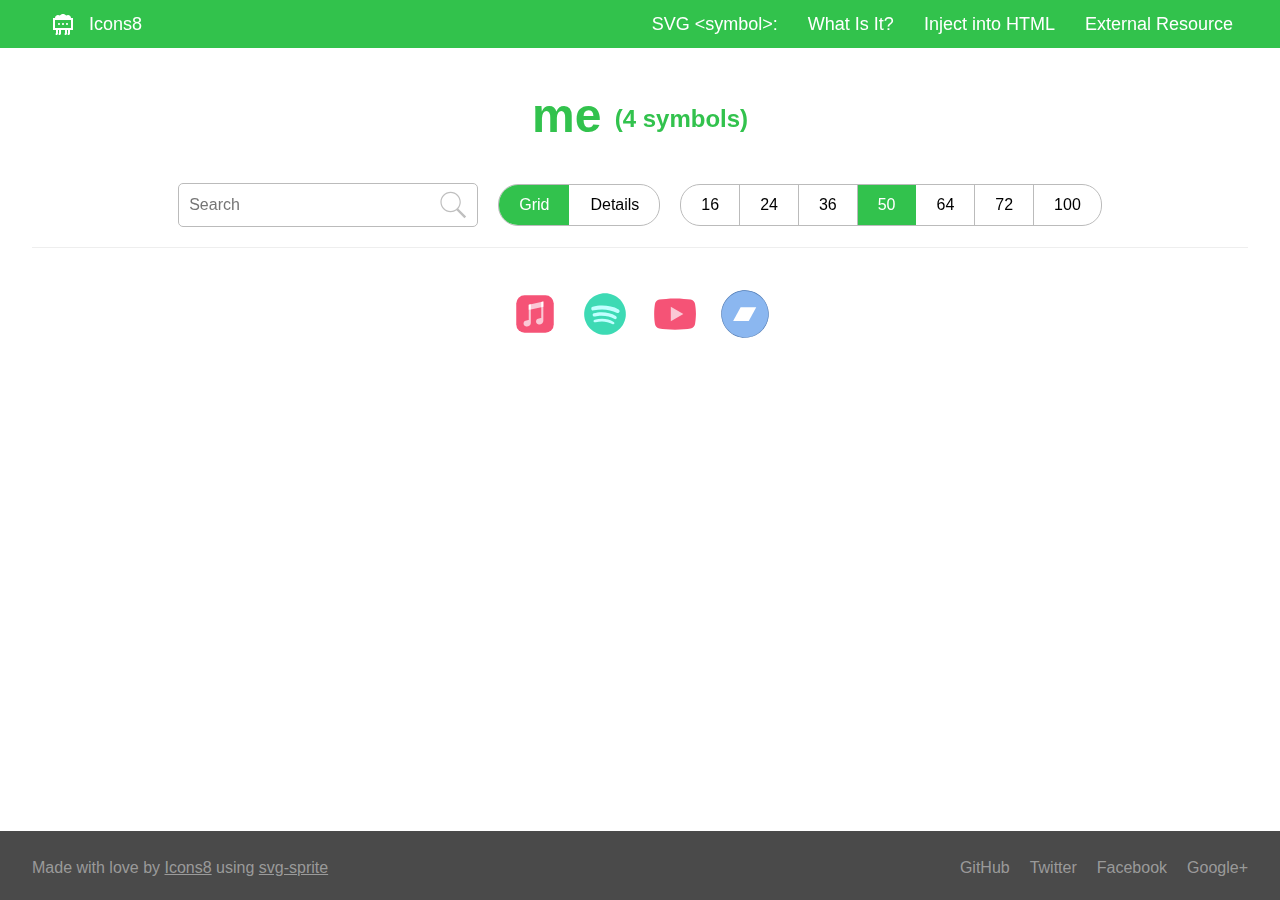
<file: images/musicsocials/preview.html>
<!DOCTYPE html><html>
<head>
  <title>me SVG set preview</title>
  <meta charset="utf-8" />
  <link rel="stylesheet" href="preview/preview.css"/>
  <script src="preview/zepto.min.js"></script>
  <script src="preview/preview.js"></script>
  <link rel="stylesheet" href="css/styles.css"/>
  <script type="text/javascript">
    window.Icons8 = {
      icons: [],
      sizes: [16, 24, 36, 50, 64, 72, 100],
      activeSize: 50,
    };
  </script>
</head>

<body>
<article class="c-page js-page">
    <header class="c-header">
        <div class="b-container">
            <div class="b-section">
                <a class="b-item b-logo" href="https://icons8.com" target="_blank">
                    <svg width="32px" height="32px" viewBox="0 0 32 32" version="1.1" xmlns="http://www.w3.org/2000/svg">
                        <path d="M24,10c0-1.657-1.343-3-3-3c-0.68,0-1.301,0.235-1.804,0.617C18.467,6.641,17.312,6,16,6  s-2.467,0.641-3.196,1.617C12.301,7.235,11.68,7,11,7c-1.657,0-3,1.343-3,3H6v12h3v3.134C8.701,25.307,8.5,25.63,8.5,26  c0,0.552,0.447,1,1,1c0.841,0,1.5-0.682,1.5-1.552V22h1v3.134c-0.299,0.173-0.5,0.496-0.5,0.866c0,0.552,0.447,1,1,1  c0.841,0,1.5-0.682,1.5-1.552V22h4v3.134c-0.299,0.173-0.5,0.496-0.5,0.866c0,0.552,0.447,1,1,1c0.841,0,1.5-0.682,1.5-1.552V22h1  v3.134c-0.299,0.173-0.5,0.496-0.5,0.866c0,0.552,0.447,1,1,1c0.841,0,1.5-0.682,1.5-1.552V22h3V10H24z M24,20H8v-8h16V20z M15,16  c0-0.552,0.448-1,1-1s1,0.448,1,1c0,0.552-0.448,1-1,1S15,16.552,15,16z M19,16c0-0.552,0.448-1,1-1s1,0.448,1,1  c0,0.552-0.448,1-1,1S19,16.552,19,16z M11,16c0-0.552,0.448-1,1-1s1,0.448,1,1c0,0.552-0.448,1-1,1S11,16.552,11,16z" fill="currentColor"></path>
                    </svg>
                    Icons8
                </a>
            </div>

            <nav class="b-section">
                <span class="b-item">SVG &lt;symbol&gt;:</span>
                <a class="b-item b-usage-button js-usage-example-link" data-example="what-is-it">What Is It?</a>
                <a class="b-item b-usage-button js-usage-example-link" data-example="injected">Inject into HTML</a>
                <a class="b-item b-usage-button js-usage-example-link" data-example="external">External Resource</a>
            </nav>
        </div>
    </header>
    <section class="b-content c-main">
      <div class="b-container">
        <header>
            <h1>
              me
              <small>(4 symbols)</small>
            </h1>
        </header>
        <div class="b-panel">
          <div class="b-panel-item c-search">
            <input type="text" autocomplete="off" placeholder="Search" class="b-search-input js-search-input">
            <button class="b-search-btn"></button>
          </div>
          <div class="b-panel-item">
            <div class="b-panel-item c-tabs js-tabs js-section-tabs">
                <span class="b-tab m-active" data-value="grid">Grid</span>
                <span class="b-tab" data-value="details">Details</span>
            </div>
            <div class="b-panel-item c-tabs js-tabs js-size-tabs">
              <span class="b-tab " data-value="16">
                16
              </span>
              <span class="b-tab " data-value="24">
                24
              </span>
              <span class="b-tab " data-value="36">
                36
              </span>
              <span class="b-tab m-active" data-value="50">
                50
              </span>
              <span class="b-tab " data-value="64">
                64
              </span>
              <span class="b-tab " data-value="72">
                72
              </span>
              <span class="b-tab " data-value="100">
                100
              </span>
            </div>
          </div>
        </div>

        <div class="c-grid js-grid" data-size="50" data-mode="grid" data-source="injected">
          <div class="c-icon js-icon" data-name="icon-apple-music">
            <div class="b-sizes">
              <span class="b-size" data-size="16">
                <span>
                  <i class="icon-apple-music">
                    <svg>
                      <use xlink:href="#icon-apple-music"></use>
                    </svg>
                  </i>
                </span>
              </span>
              <span class="b-size" data-size="24">
                <span>
                  <i class="icon-apple-music">
                    <svg>
                      <use xlink:href="#icon-apple-music"></use>
                    </svg>
                  </i>
                </span>
              </span>
              <span class="b-size" data-size="36">
                <span>
                  <i class="icon-apple-music">
                    <svg>
                      <use xlink:href="#icon-apple-music"></use>
                    </svg>
                  </i>
                </span>
              </span>
              <span class="b-size" data-size="50">
                <span>
                  <i class="icon-apple-music">
                    <svg>
                      <use xlink:href="#icon-apple-music"></use>
                    </svg>
                  </i>
                </span>
              </span>
              <span class="b-size" data-size="64">
                <span>
                  <i class="icon-apple-music">
                    <svg>
                      <use xlink:href="#icon-apple-music"></use>
                    </svg>
                  </i>
                </span>
              </span>
              <span class="b-size" data-size="72">
                <span>
                  <i class="icon-apple-music">
                    <svg>
                      <use xlink:href="#icon-apple-music"></use>
                    </svg>
                  </i>
                </span>
              </span>
              <span class="b-size" data-size="100">
                <span>
                  <i class="icon-apple-music">
                    <svg>
                      <use xlink:href="#icon-apple-music"></use>
                    </svg>
                  </i>
                </span>
              </span>
            </div>
            <div class="b-usage">
              <pre><small class="b-tooltip js-usage-example-link" data-example="external">external <em>?</em><br/></small><code>&lt;i class=&quot;icon-apple-music&quot;&gt;&lt;svg&gt;
&lt;use xlink:href=&quot;.../path/to/me.svg#icon-apple-music&quot;&gt;&lt;/use&gt;
&lt;/svg&gt;&lt;/i&gt;</code></pre>
              <pre><small class="b-tooltip js-usage-example-link" data-example="injected">injected <em>?</em><br/></small><code>&lt;i class=&quot;icon-apple-music&quot;&gt;&lt;svg&gt;
&lt;use xlink:href=&quot;#icon-apple-music&quot;&gt;&lt;/use&gt;
&lt;/svg&gt;&lt;/i&gt;</code></pre>
            </div>
          </div>
          <div class="c-icon js-icon" data-name="icon-spotify">
            <div class="b-sizes">
              <span class="b-size" data-size="16">
                <span>
                  <i class="icon-spotify">
                    <svg>
                      <use xlink:href="#icon-spotify"></use>
                    </svg>
                  </i>
                </span>
              </span>
              <span class="b-size" data-size="24">
                <span>
                  <i class="icon-spotify">
                    <svg>
                      <use xlink:href="#icon-spotify"></use>
                    </svg>
                  </i>
                </span>
              </span>
              <span class="b-size" data-size="36">
                <span>
                  <i class="icon-spotify">
                    <svg>
                      <use xlink:href="#icon-spotify"></use>
                    </svg>
                  </i>
                </span>
              </span>
              <span class="b-size" data-size="50">
                <span>
                  <i class="icon-spotify">
                    <svg>
                      <use xlink:href="#icon-spotify"></use>
                    </svg>
                  </i>
                </span>
              </span>
              <span class="b-size" data-size="64">
                <span>
                  <i class="icon-spotify">
                    <svg>
                      <use xlink:href="#icon-spotify"></use>
                    </svg>
                  </i>
                </span>
              </span>
              <span class="b-size" data-size="72">
                <span>
                  <i class="icon-spotify">
                    <svg>
                      <use xlink:href="#icon-spotify"></use>
                    </svg>
                  </i>
                </span>
              </span>
              <span class="b-size" data-size="100">
                <span>
                  <i class="icon-spotify">
                    <svg>
                      <use xlink:href="#icon-spotify"></use>
                    </svg>
                  </i>
                </span>
              </span>
            </div>
            <div class="b-usage">
              <pre><small class="b-tooltip js-usage-example-link" data-example="external">external <em>?</em><br/></small><code>&lt;i class=&quot;icon-spotify&quot;&gt;&lt;svg&gt;
&lt;use xlink:href=&quot;.../path/to/me.svg#icon-spotify&quot;&gt;&lt;/use&gt;
&lt;/svg&gt;&lt;/i&gt;</code></pre>
              <pre><small class="b-tooltip js-usage-example-link" data-example="injected">injected <em>?</em><br/></small><code>&lt;i class=&quot;icon-spotify&quot;&gt;&lt;svg&gt;
&lt;use xlink:href=&quot;#icon-spotify&quot;&gt;&lt;/use&gt;
&lt;/svg&gt;&lt;/i&gt;</code></pre>
            </div>
          </div>
          <div class="c-icon js-icon" data-name="icon-youtube-play">
            <div class="b-sizes">
              <span class="b-size" data-size="16">
                <span>
                  <i class="icon-youtube-play">
                    <svg>
                      <use xlink:href="#icon-youtube-play"></use>
                    </svg>
                  </i>
                </span>
              </span>
              <span class="b-size" data-size="24">
                <span>
                  <i class="icon-youtube-play">
                    <svg>
                      <use xlink:href="#icon-youtube-play"></use>
                    </svg>
                  </i>
                </span>
              </span>
              <span class="b-size" data-size="36">
                <span>
                  <i class="icon-youtube-play">
                    <svg>
                      <use xlink:href="#icon-youtube-play"></use>
                    </svg>
                  </i>
                </span>
              </span>
              <span class="b-size" data-size="50">
                <span>
                  <i class="icon-youtube-play">
                    <svg>
                      <use xlink:href="#icon-youtube-play"></use>
                    </svg>
                  </i>
                </span>
              </span>
              <span class="b-size" data-size="64">
                <span>
                  <i class="icon-youtube-play">
                    <svg>
                      <use xlink:href="#icon-youtube-play"></use>
                    </svg>
                  </i>
                </span>
              </span>
              <span class="b-size" data-size="72">
                <span>
                  <i class="icon-youtube-play">
                    <svg>
                      <use xlink:href="#icon-youtube-play"></use>
                    </svg>
                  </i>
                </span>
              </span>
              <span class="b-size" data-size="100">
                <span>
                  <i class="icon-youtube-play">
                    <svg>
                      <use xlink:href="#icon-youtube-play"></use>
                    </svg>
                  </i>
                </span>
              </span>
            </div>
            <div class="b-usage">
              <pre><small class="b-tooltip js-usage-example-link" data-example="external">external <em>?</em><br/></small><code>&lt;i class=&quot;icon-youtube-play&quot;&gt;&lt;svg&gt;
&lt;use xlink:href=&quot;.../path/to/me.svg#icon-youtube-play&quot;&gt;&lt;/use&gt;
&lt;/svg&gt;&lt;/i&gt;</code></pre>
              <pre><small class="b-tooltip js-usage-example-link" data-example="injected">injected <em>?</em><br/></small><code>&lt;i class=&quot;icon-youtube-play&quot;&gt;&lt;svg&gt;
&lt;use xlink:href=&quot;#icon-youtube-play&quot;&gt;&lt;/use&gt;
&lt;/svg&gt;&lt;/i&gt;</code></pre>
            </div>
          </div>
          <div class="c-icon js-icon" data-name="icon-bandcamp-button">
            <div class="b-sizes">
              <span class="b-size" data-size="16">
                <span>
                  <i class="icon-bandcamp-button">
                    <svg>
                      <use xlink:href="#icon-bandcamp-button"></use>
                    </svg>
                  </i>
                </span>
              </span>
              <span class="b-size" data-size="24">
                <span>
                  <i class="icon-bandcamp-button">
                    <svg>
                      <use xlink:href="#icon-bandcamp-button"></use>
                    </svg>
                  </i>
                </span>
              </span>
              <span class="b-size" data-size="36">
                <span>
                  <i class="icon-bandcamp-button">
                    <svg>
                      <use xlink:href="#icon-bandcamp-button"></use>
                    </svg>
                  </i>
                </span>
              </span>
              <span class="b-size" data-size="50">
                <span>
                  <i class="icon-bandcamp-button">
                    <svg>
                      <use xlink:href="#icon-bandcamp-button"></use>
                    </svg>
                  </i>
                </span>
              </span>
              <span class="b-size" data-size="64">
                <span>
                  <i class="icon-bandcamp-button">
                    <svg>
                      <use xlink:href="#icon-bandcamp-button"></use>
                    </svg>
                  </i>
                </span>
              </span>
              <span class="b-size" data-size="72">
                <span>
                  <i class="icon-bandcamp-button">
                    <svg>
                      <use xlink:href="#icon-bandcamp-button"></use>
                    </svg>
                  </i>
                </span>
              </span>
              <span class="b-size" data-size="100">
                <span>
                  <i class="icon-bandcamp-button">
                    <svg>
                      <use xlink:href="#icon-bandcamp-button"></use>
                    </svg>
                  </i>
                </span>
              </span>
            </div>
            <div class="b-usage">
              <pre><small class="b-tooltip js-usage-example-link" data-example="external">external <em>?</em><br/></small><code>&lt;i class=&quot;icon-bandcamp-button&quot;&gt;&lt;svg&gt;
&lt;use xlink:href=&quot;.../path/to/me.svg#icon-bandcamp-button&quot;&gt;&lt;/use&gt;
&lt;/svg&gt;&lt;/i&gt;</code></pre>
              <pre><small class="b-tooltip js-usage-example-link" data-example="injected">injected <em>?</em><br/></small><code>&lt;i class=&quot;icon-bandcamp-button&quot;&gt;&lt;svg&gt;
&lt;use xlink:href=&quot;#icon-bandcamp-button&quot;&gt;&lt;/use&gt;
&lt;/svg&gt;&lt;/i&gt;</code></pre>
            </div>
          </div>
        </div>
      </div>
    </section>
    <footer class="c-footer">
        <div class="b-container">
            <div>
                Made with love by <a href="https://icons8.com">Icons8</a> using <a href="https://github.com/jkphl/svg-sprite">svg-sprite</a>
            </div>
            <div class="b-social">
                <a href="https://github.com/icons8/">GitHub</a>
                <a href="https://twitter.com/icons_8">Twitter</a>
                <a href="https://www.facebook.com/Icons8?ref=hl">Facebook</a>
                <a href="https://plus.google.com/+Icons8">Google+</a>
            </div>
        </div>
    </footer>
    <div class="c-popup-wrapper js-popup-wrapper">
        <div class="b-dimmer js-dimmer"></div>
        <div class="b-popup">
            <a class="b-close js-popup-close">
                <svg xmlns="http://www.w3.org/2000/svg" xmlns:xlink="http://www.w3.org/1999/xlink" version="1.0" x="0px" y="0px" viewBox="0 0 32 32"><path d="M 7.21875 5.78125 L 5.78125 7.21875 L 14.5625 16 L 5.78125 24.78125 L 7.21875 26.21875 L 16 17.4375 L 24.78125 26.21875 L 26.21875 24.78125 L 17.4375 16 L 26.21875 7.21875 L 24.78125 5.78125 L 16 14.5625 L 7.21875 5.78125 z"></path></svg>
            </a>
            <div class="js-popup"></div>
        </div>
    </div>

    <div class="hidden js-usage-example" data-example="what-is-it">
        <h2>What Is It?</h2>

        <p>In short, SVG &lt;symbol&gt; is a icon font on steroids. Aside from all typical icon font features, it allows:</p>

        <ul>
            <li>To keep color (usual icon fonts are black & white)</li>
            <li>Additional text info (you can use &lt;title&gt; and &lt;desc&gt; tags to describe what icon does (useful for people with screen-readers)</li>
            <li>Animation</li>
            <li>Gradients</li>
            <li>Alpha Channels and Clipping Masks</li>
        </ul>
        <p>Such power comes with only two limitations:</p>
        <ul>
            <li>Not all browsers support SVG<br/>
                Solution: it's easily solved with handy JavaScript 'polyfill', such as <a href="https://github.com/Keyamoon/svgxuse">svgxuse</a>.
                <br/>
                Example:
                <pre><code>&lt;script type=&quot;text/javascript&quot; src=&quot;.../path/to/svgxuse.min.js&quot;&gt;&lt;/script&gt;</code></pre>
            </li>
            <li>Browser Security<br/>
                When you use SVG &lt;symbol&gt; as <a class="js-usage-example-link" data-example="external">external HTTP resource</a> you may face some browser security issues.<br/>
                Solution: put <a class="js-usage-example-link" data-example="injected">SVG &lt;symbol&gt; source right into HTML page</a>.
            </li>
        </ul>
    </div>

    <div class="hidden js-usage-example" data-example="injected">
        <h2>Inject SVG &lt;symbol&gt; source code into HTML page</h2>

        <p>Usage</p>
        <p>1. Add styles to your HTML page</p>
        <pre><code>&lt;style type="text/css" href="css/styles.css"&gt;&lt;/style&gt;</code></pre>

        <p>2. Insert this code in any place of your HTML page</p>
        <textarea class="xml">&lt;svg xmlns&#x3D;&quot;http://www.w3.org/2000/svg&quot;&gt;
  &lt;defs&gt;
    &lt;symbol viewBox&#x3D;&quot;0 0 48 48&quot; id&#x3D;&quot;icon-apple-music&quot;&gt;
      &lt;path fill&#x3D;&quot;#f55376&quot; d&#x3D;&quot;M34 42H14a8 8 0 01-8-8V14a8 8 0 018-8h20a8 8 0 018 8v20a8 8 0 01-8 8z&quot;/&gt;
      &lt;path fill&#x3D;&quot;#fac8d5&quot; d&#x3D;&quot;M18 15v14.785c-.079.034-2.114.452-3.02.74-1.087.345-1.753 1.16-1.933 2.187-.255 1.458.546 2.76 1.918 3.126 1.365.364 2.698.116 3.835-.767.893-.693 1.2-1.684 1.2-2.782V19.571l10-2.143v10.356c-.079.034-2.114.452-3.02.74-1.087.345-1.753 1.16-1.933 2.187-.255 1.458.546 2.76 1.918 3.126 1.365.364 2.698.116 3.835-.767.893-.692 1.2-1.683 1.2-2.781V12l-14 3z&quot;/&gt;
      &lt;path fill&#x3D;&quot;#fff&quot; d&#x3D;&quot;M20 14.571L18 15v5l2-.429zM30 12.429v5L32 17v-5z&quot;/&gt;
    &lt;/symbol&gt;
    &lt;symbol viewBox&#x3D;&quot;0 0 80 80&quot; id&#x3D;&quot;icon-bandcamp-button&quot;&gt;
      &lt;circle cx&#x3D;&quot;40&quot; cy&#x3D;&quot;40&quot; r&#x3D;&quot;37.5&quot; fill&#x3D;&quot;#8bb7f0&quot;/&gt;
      &lt;path fill&#x3D;&quot;#4e7ab5&quot; d&#x3D;&quot;M40 78C19.047 78 2 60.953 2 40S19.047 2 40 2s38 17.047 38 38-17.047 38-38 38zm0-75C19.598 3 3 19.598 3 40s16.598 37 37 37 37-16.598 37-37S60.402 3 40 3z&quot;/&gt;
      &lt;path fill&#x3D;&quot;#fff&quot; d&#x3D;&quot;M58 29H33L21 51h25z&quot;/&gt;
    &lt;/symbol&gt;
    &lt;symbol viewBox&#x3D;&quot;0 0 48 48&quot; id&#x3D;&quot;icon-spotify&quot;&gt;
      &lt;path fill&#x3D;&quot;#3ddab4&quot; d&#x3D;&quot;M24.001 4c-11.077 0-20 8.923-20 20s8.923 20 20 20c11.076 0 20-8.923 20-20s-8.924-20-20-20z&quot;/&gt;
      &lt;path fill&#x3D;&quot;#c2ffff&quot; d&#x3D;&quot;M31.747 33.915c-.292 0-.585-.145-.877-.292-2.777-1.607-6.139-2.484-9.792-2.484-2.047 0-4.093.291-5.993.73-.292 0-.731.146-.877.146-.731 0-1.169-.586-1.169-1.17 0-.73.438-1.17 1.023-1.314a29.056 29.056 0 017.161-.877c4.093 0 7.893 1.021 11.108 2.924.438.291.731.584.731 1.314-.146.586-.731 1.023-1.315 1.023zm2.046-4.97c-.438 0-.73-.144-1.023-.291-3.068-1.9-7.308-3.071-12.13-3.071-2.339 0-4.531.293-6.139.733-.439.144-.585.144-.877.144-.877 0-1.462-.73-1.462-1.461 0-.877.439-1.316 1.169-1.607 2.192-.584 4.385-1.023 7.454-1.023 4.97 0 9.793 1.17 13.593 3.507.584.291.877.877.877 1.461 0 .878-.585 1.608-1.462 1.608zm2.339-5.844c-.438 0-.585-.146-1.023-.291-3.508-2.047-8.769-3.217-13.885-3.217-2.631 0-5.262.293-7.6.877-.293 0-.585.146-1.023.146-1.023.146-1.754-.73-1.754-1.754 0-1.023.585-1.607 1.315-1.754 2.777-.877 5.7-1.17 9.062-1.17 5.554 0 11.4 1.17 15.785 3.654.584.293 1.022.877 1.022 1.754-.145 1.023-.877 1.755-1.899 1.755z&quot;/&gt;
    &lt;/symbol&gt;
    &lt;symbol viewBox&#x3D;&quot;0 0 48 48&quot; id&#x3D;&quot;icon-youtube-play&quot;&gt;
      &lt;path fill&#x3D;&quot;#f55376&quot; d&#x3D;&quot;M43.2 33.9c-.4 2.1-2.1 3.7-4.2 4-3.3.5-8.8 1.1-15 1.1-6.1 0-11.6-.6-15-1.1-2.1-.3-3.8-1.9-4.2-4-.4-2.3-.8-5.7-.8-9.9s.4-7.6.8-9.9c.4-2.1 2.1-3.7 4.2-4C12.3 9.6 17.8 9 24 9s11.6.6 15 1.1c2.1.3 3.8 1.9 4.2 4 .4 2.3.9 5.7.9 9.9-.1 4.2-.5 7.6-.9 9.9z&quot;/&gt;
      &lt;path fill&#x3D;&quot;#fac8d5&quot; d&#x3D;&quot;M20 31V17l12 7-12 7z&quot;/&gt;
    &lt;/symbol&gt;
  &lt;/defs&gt;
&lt;/svg&gt;</textarea>

        <p>3. Insert SVG icon like that in place you need it</p>
        <pre><code>&lt;i class=&quot;icon-apple-music&quot;&gt;&lt;svg&gt;
  &lt;use xlink:href=&quot;#icon-apple-music&quot;&gt;&lt;/use&gt;
&lt;/svg&gt;&lt;/i&gt;</code></pre>

        <p>HTML page size (traffic) issue:</p>
        <p>You need to include this SVG code in any HTML page where you use SVG symbols. It will significally increase page size.
            You may try to use SVG <a class="js-usage-example-link" data-example="external">as an external resource</a> to utilize browser caching.</p>
    </div>

    <div class="hidden js-usage-example" data-example="external">
        <h2>Use SVG &lt;symbol&gt; as external HTTP resource</h2>

        <p>Usage</p>
        <p>1. Add styles to your HTML page</p>
        <pre><code>&lt;style type="text/css" href="css/styles.css"&gt;&lt;/style&gt;</code></pre>
        <p>2. Insert icon like that in place you need it</p>
        <pre><code>&lt;i class=&quot;icon-apple-music&quot;&gt;&lt;svg&gt;
  &lt;use xlink:href=&quot;.../path/to/me.svg#icon-apple-music&quot;&gt;&lt;/use&gt;
&lt;/svg&gt;&lt;/i&gt;</code></pre>

        <p>Browser security issue:</p>
        <p>You can't use SVG resource from local file system. You need to use file <strong>me.svg</strong> through HTTP/HTTPS server.</p>
        <p>Or <a class="js-usage-example-link" data-example="injected">inject SVG &lt;symbol&gt; source</a> right into HTML page</p>
    </div>

    <div class="hidden">
      <svg xmlns="http://www.w3.org/2000/svg">
  <defs>
    <symbol viewBox="0 0 48 48" id="icon-apple-music">
      <path fill="#f55376" d="M34 42H14a8 8 0 01-8-8V14a8 8 0 018-8h20a8 8 0 018 8v20a8 8 0 01-8 8z"/>
      <path fill="#fac8d5" d="M18 15v14.785c-.079.034-2.114.452-3.02.74-1.087.345-1.753 1.16-1.933 2.187-.255 1.458.546 2.76 1.918 3.126 1.365.364 2.698.116 3.835-.767.893-.693 1.2-1.684 1.2-2.782V19.571l10-2.143v10.356c-.079.034-2.114.452-3.02.74-1.087.345-1.753 1.16-1.933 2.187-.255 1.458.546 2.76 1.918 3.126 1.365.364 2.698.116 3.835-.767.893-.692 1.2-1.683 1.2-2.781V12l-14 3z"/>
      <path fill="#fff" d="M20 14.571L18 15v5l2-.429zM30 12.429v5L32 17v-5z"/>
    </symbol>
    <symbol viewBox="0 0 80 80" id="icon-bandcamp-button">
      <circle cx="40" cy="40" r="37.5" fill="#8bb7f0"/>
      <path fill="#4e7ab5" d="M40 78C19.047 78 2 60.953 2 40S19.047 2 40 2s38 17.047 38 38-17.047 38-38 38zm0-75C19.598 3 3 19.598 3 40s16.598 37 37 37 37-16.598 37-37S60.402 3 40 3z"/>
      <path fill="#fff" d="M58 29H33L21 51h25z"/>
    </symbol>
    <symbol viewBox="0 0 48 48" id="icon-spotify">
      <path fill="#3ddab4" d="M24.001 4c-11.077 0-20 8.923-20 20s8.923 20 20 20c11.076 0 20-8.923 20-20s-8.924-20-20-20z"/>
      <path fill="#c2ffff" d="M31.747 33.915c-.292 0-.585-.145-.877-.292-2.777-1.607-6.139-2.484-9.792-2.484-2.047 0-4.093.291-5.993.73-.292 0-.731.146-.877.146-.731 0-1.169-.586-1.169-1.17 0-.73.438-1.17 1.023-1.314a29.056 29.056 0 017.161-.877c4.093 0 7.893 1.021 11.108 2.924.438.291.731.584.731 1.314-.146.586-.731 1.023-1.315 1.023zm2.046-4.97c-.438 0-.73-.144-1.023-.291-3.068-1.9-7.308-3.071-12.13-3.071-2.339 0-4.531.293-6.139.733-.439.144-.585.144-.877.144-.877 0-1.462-.73-1.462-1.461 0-.877.439-1.316 1.169-1.607 2.192-.584 4.385-1.023 7.454-1.023 4.97 0 9.793 1.17 13.593 3.507.584.291.877.877.877 1.461 0 .878-.585 1.608-1.462 1.608zm2.339-5.844c-.438 0-.585-.146-1.023-.291-3.508-2.047-8.769-3.217-13.885-3.217-2.631 0-5.262.293-7.6.877-.293 0-.585.146-1.023.146-1.023.146-1.754-.73-1.754-1.754 0-1.023.585-1.607 1.315-1.754 2.777-.877 5.7-1.17 9.062-1.17 5.554 0 11.4 1.17 15.785 3.654.584.293 1.022.877 1.022 1.754-.145 1.023-.877 1.755-1.899 1.755z"/>
    </symbol>
    <symbol viewBox="0 0 48 48" id="icon-youtube-play">
      <path fill="#f55376" d="M43.2 33.9c-.4 2.1-2.1 3.7-4.2 4-3.3.5-8.8 1.1-15 1.1-6.1 0-11.6-.6-15-1.1-2.1-.3-3.8-1.9-4.2-4-.4-2.3-.8-5.7-.8-9.9s.4-7.6.8-9.9c.4-2.1 2.1-3.7 4.2-4C12.3 9.6 17.8 9 24 9s11.6.6 15 1.1c2.1.3 3.8 1.9 4.2 4 .4 2.3.9 5.7.9 9.9-.1 4.2-.5 7.6-.9 9.9z"/>
      <path fill="#fac8d5" d="M20 31V17l12 7-12 7z"/>
    </symbol>
  </defs>
</svg>
    </div>
</article>
</body>
</html>
</file>
<file: images/musicsocials/preview/preview.css>
/**
 * BASE
 */

html {
  font-size: 62.5%;
}

body {
  margin: 0;
  font-size: 1.6rem;
  font-family: "Helvetica Neue", Helvetica, Arial, sans-serif;
  background-color: #fff;
}

/**
* TYPOGRAPHY
*/

a {
  text-decoration: underline;
  color: inherit;
  cursor: pointer;
}
  a:hover {
    text-decoration: none;
  }

h1 {
  font-size: 4.8rem;
  margin: 2rem 0;
  color: #32c24d;
}
  h1 small {
    vertical-align: middle;
    font-size: .5em;
  }

h2 {
  font-size: 2rem;
  margin: 2rem 0;
  color: #32c24d;
}

pre {
  margin: 0;
  padding: .4rem 1.2rem;
  word-break: break-all;
  word-wrap: break-word;
  line-height: 1.5;
  color: #333;
  background-color: #fafafa;
  border: 1px solid #eee;
  border-radius: .4rem;
}
  pre span.tag,
  pre span.keyword,
  pre code strong {
    font-weight: bold;
    color: #008000;
    transition: color 0.2s, background 0.2s;
  }
    pre span.tag:hover,
    pre span.keyword:hover,
    pre code strong:hover {
      color: #003300;
      background: #ddf0dd;
    }

.hidden {
  display: none;
}

/**
 * PAGE STYLES
 */

.c-page {
  display: flex;
  flex-direction: column;
  min-height: 100vh;
}
  .c-page .b-content {
    flex: 1;
  }

  .c-page .b-container {
    box-sizing: border-box;
    margin: 0 auto;
    padding: 0 3.2rem;
    max-width: 140rem;
  }

/**
 * EXTERNAL / INJECTED
 */
.js-external { display: none !important; }
.c-grid[data-source="injected"] .m-external { display: none !important; }
.c-grid[data-source="external"] .m-injected { display: none !important; }

/**
 * HEADER
 */

.c-header {
  display: flex;
  flex: 0 0 4.8rem;
  font-size: 1.8rem;
  color: #fff;
  background-color: #32c24c;
}
  .c-header .b-container {
    display: flex;
    justify-content: space-between;
    flex: 0 1 140rem;
  }

  .c-header .b-item {
    position: relative;
    display: flex;
    align-items: center;
    padding: 0 1.5rem;
    transition: background-color .3s;
  }
    .c-header a.b-item:hover {
      background-color: #22b23c;
    }

  .c-header a {
    text-decoration: none;
  }

  .c-header .b-section {
    display: flex;
  }

  .c-header .b-logo {
    display: flex;
    align-items: center;
  }
    .c-header .b-logo svg {
      margin-right: 1rem;
    }

/**
 * CONTENT
 */

.c-main {

}
  .c-main > .b-container {
    display: flex;
    flex-direction: column;
  }

  .c-main header {
    display: flex;
    flex-direction: column;
    align-items: center;
    padding: 2rem;
  }

  .c-main a {
    color: #4a90e2;
  }

  .c-main .b-panel {
    display: flex;
    flex-wrap: wrap;
    justify-content: center;
    align-items: center;
    margin-bottom: 3rem;
    border-bottom: 1px solid #eee;
  }
    .c-main .b-panel-item {
      display: flex;
    }

    .c-main .b-panel > .b-panel-item {
      margin-bottom: 2rem;
    }

    .c-main .b-panel-item + .b-panel-item {
      margin-left: 2rem;
    }

/**
 * ICON
 */

.c-icon {

}
  .c-icon .b-sizes {
    display: flex;
    justify-content: center;
    align-items: flex-end;
  }

  .c-icon .b-size {
    position: relative;
    flex: 1;
    text-align: center;
    margin-bottom: 1.5rem;
  }
  .c-icon .b-size::after {
    content: attr(data-size);
    position: absolute;
    z-index: 2;
    top: 100%;
    left: 50%;
    transform: translateX(-50%);
    margin-top: 1rem;
    font-size: 1.6rem;
  }

  .c-icon .b-size[data-size="16"] > span { display: inline-block; font-size: 16px; }
  .c-icon .b-size[data-size="24"] > span { display: inline-block; font-size: 24px; }
  .c-icon .b-size[data-size="36"] > span { display: inline-block; font-size: 36px; }
  .c-icon .b-size[data-size="50"] > span { display: inline-block; font-size: 50px; }
  .c-icon .b-size[data-size="64"] > span { display: inline-block; font-size: 64px; }
  .c-icon .b-size[data-size="72"] > span { display: inline-block; font-size: 72px; }
  .c-icon .b-size[data-size="100"] > span { display: inline-block; font-size: 100px; }

  .c-icon .b-usage {
    display: flex;
    flex-wrap: wrap;
    justify-content: space-between;
    margin-top: 4rem;
  }

  .c-icon .b-usage .b-tooltip {
    cursor: help;
  }

    .c-icon .b-usage .b-tooltip em {
      display: inline-block;
      width: 1.5em;
      height: 1.5em;
      background: #32C24C;
      border-radius: 50%;
      color: #ffffff;
      text-align: center;
      font-style: normal;
      text-decoration: none;
      line-height: 1.5;
    }

/**
 * GRID
 */

.c-grid {
  display: flex;
}
  .c-grid[data-mode="grid"] {
    flex-wrap: wrap;
    justify-content: center;
  }
    .c-grid[data-mode="grid"] .c-icon {
      position: relative;
      padding: .5rem 1rem;
      border-radius: .5rem;
      cursor: pointer;
    }
      .c-grid[data-mode="grid"] .c-icon::before {
        content: "";
        position: absolute;
        top: 0;
        right: 0;
        bottom: 0;
        left: 0;
        transform: scale(0.75);
        background-color: #f8f8f8;
        border-radius: 1rem;
        opacity: 0;
      }

      .c-grid[data-mode="grid"] .c-icon:hover::before {
        transform: scale(1);
        opacity: 1;
        transition: transform .2s, opacity .2s;
      }

    .c-grid[data-mode="grid"] .c-icon .b-size {
      display: none;
      margin-bottom: 0;
      flex: 0 0 auto;
    }

    .c-grid[data-mode="grid"][data-size="16"] .c-icon .b-size[data-size="16"] {
      display: block;
    }
    .c-grid[data-mode="grid"][data-size="24"] .c-icon .b-size[data-size="24"] {
      display: block;
    }
    .c-grid[data-mode="grid"][data-size="36"] .c-icon .b-size[data-size="36"] {
      display: block;
    }
    .c-grid[data-mode="grid"][data-size="50"] .c-icon .b-size[data-size="50"] {
      display: block;
    }
    .c-grid[data-mode="grid"][data-size="64"] .c-icon .b-size[data-size="64"] {
      display: block;
    }
    .c-grid[data-mode="grid"][data-size="72"] .c-icon .b-size[data-size="72"] {
      display: block;
    }
    .c-grid[data-mode="grid"][data-size="100"] .c-icon .b-size[data-size="100"] {
      display: block;
    }

    .c-grid[data-mode="grid"] .c-icon .b-usage,
    .c-grid[data-mode="grid"] .c-icon .b-size::after {
      display: none;
    }

  .c-grid[data-mode="details"] {
    flex-direction: column;
  }
    .c-grid[data-mode="details"] .c-icon {
      margin-bottom: 2rem;
      padding-bottom: 2rem;
      border-bottom: 1px dashed #eee;
    }

    .c-grid[data-mode="details"] .b-sizes {
      display: flex;
      align-items: flex-end;
    }
      .c-grid[data-mode="details"] .b-size {
        flex: 1;
        text-align: center;
        margin-bottom: 1.5rem;
      }
        .c-grid[data-mode="details"] .b-size::after {
          content: attr(data-size);
          position: absolute;
          z-index: 2;
          top: 100%;
          left: 50%;
          transform: translateX(-50%);
          margin-top: 1rem;
          font-size: 1.6rem;
        }

        .c-grid[data-mode="details"] .b-size + .b-size {
          margin-left: 4rem;
        }

    .c-grid[data-mode="details"] .b-usage {
    }
      .c-grid[data-mode="details"] .b-usage pre + pre {
        margin-left: 0;
      }

/**
 * SEARCH
 */

.c-search {
  position: relative;
  display: inline-flex;
  width: 100%;
  max-width: 30rem;
}
  .c-search .b-search-input {
    flex: 1;
    width: auto;
    height: 4.2rem;
    padding: 0 4.4rem 0 1rem;
    font-size: 1.6rem;
    background-color: #fff;
    border: 1px solid #bbb;
    outline: none;
    border-radius: .5rem;
  }

  .c-search .b-search-btn {
    position: absolute;
    top: 50%;
    right: 1rem;
    transform: translateY(-50%);
    background: url([data-uri]) 50% 50% no-repeat;
    background-size: 100%;
    width: 3rem;
    height: 3rem;
    border: none;
    cursor: pointer;
  }

/**
 * TABS
 */

.c-tabs {
  overflow: hidden;
  display: flex;
  height: 4rem;
  border: 1px solid #bbb;
  border-radius: 2rem;
  transition: opacity .4s;
}
  .c-tabs.m-inactive {
    opacity: .25;
  }

  .c-tabs .b-tab {
    display: flex;
    align-items: center;
    padding: 0 2rem;
    font-size: 1.6rem;
    vertical-align: middle;
  }
    .c-tabs .b-tab + .b-tab {
      border-left: 1px solid transparent;
    }

    .c-tabs .b-tab:not(.m-active) + .b-tab {
      border-left-color: #bbb;
    }

    .c-tabs .b-tab:hover {
      background-color: #f8f8f8;
      cursor: pointer;
    }

    .c-tabs .b-tab.m-active {
      color: #fff;
      background-color: #32c24d;
      border-color: #32c24d;
      transition: color .2s, background-color .2s;
    }

/**
 * FOOTER
 */

.c-footer {
  flex-grow: 0;
  padding: 2.5rem 0 2rem;
  line-height: 2.4rem;
  font-weight: 300;
  color: rgba(255, 255, 255, .45);
  background-color: #4a4a4a;
  margin-top: 3rem;
}
  .c-footer .b-container {
    display: flex;
    justify-content: space-between;
  }

  .c-footer .b-social {
    display: flex;
  }
    .c-footer .b-social a {
      text-decoration: none;
    }

    .c-footer .b-social a + a {
      margin-left: 2rem;
    }

  .c-footer a {
    transition: color .2s ease;
  }

  .c-footer a:hover {
    color: #fff;
    text-shadow: 0 0 1px rgba(255, 255, 255, .7);
  }

/**
 * POPUP
 */

.c-popup-wrapper {
  position: fixed;
  z-index: -1;
  top: 0;
  right: 0;
  bottom: 0;
  left: 0;
  opacity: 0;
  transition: opacity .4s, z-index .4s step-end;
}
  .c-popup-wrapper.m-active {
    z-index: 999;
    opacity: 1;
    transition: opacity .4s;
  }
    .c-popup-wrapper.m-active .b-popup {
      transform: translate(-50%, -50%);
      opacity: 1;
      transition: transform .3s .2s, opacity .3s .2s;
    }

  .c-popup-wrapper .b-dimmer {
    position: absolute;
    top: 0;
    right: 0;
    bottom: 0;
    left: 0;
    background-color: rgba(255, 255, 255, .75);
  }

  .c-popup-wrapper .b-popup {
    position: absolute;
    top: 50%;
    left: 50%;
    transform: translate(-50%, -60%);
    min-width: 40rem;
    max-width: 90rem;
    width: 75%;
    padding: 2rem 4rem 4rem;
    background-color: #fff;
    box-shadow: 0 0.5rem 3rem rgba(0, 0, 0, .2);
    opacity: 0;
  }
    .c-popup-wrapper .b-popup .c-icon {
      margin-top: 4rem;
    }

  .c-popup-wrapper .b-close {
    position: absolute;
    top: 1rem;
    right: 1rem;
    display: flex;
    justify-content: center;
    align-items: center;
    width: 3rem;
    height: 3rem;
    text-decoration: none;
    color: #777;
  }
    .c-popup-wrapper .b-close svg {
      width: 100%;
      height: 100%;
      fill: currentColor;
    }

textarea.xml {
  min-width: 100%;
  max-width: 100%;
  height: 10rem;
  max-height: 50rem;
  margin: 0;
  padding: .4rem 1.2rem;
  word-break: break-all;
  word-wrap: break-word;
  line-height: 1.5;
  color: #333;
  background-color: #fafafa;
  border: 1px solid #eee;
  border-radius: .4rem;
}
</file>
<file: images/musicsocials/css/styles.css>
.icon-apple-music, 
.icon-spotify, 
.icon-youtube-play, 
.icon-bandcamp-button
 {
    display: inline-block;
    width: 1em;
    height: 1em;
    fill: currentColor;
    vertical-align: -0.1em;
}

.icon-apple-music>svg, 
.icon-spotify>svg, 
.icon-youtube-play>svg, 
.icon-bandcamp-button>svg
 {
    display: inline-block;
    width: 1em;
    height: 1em;
    fill: currentColor;
    vertical-align: -0.1em;
}
</file>
